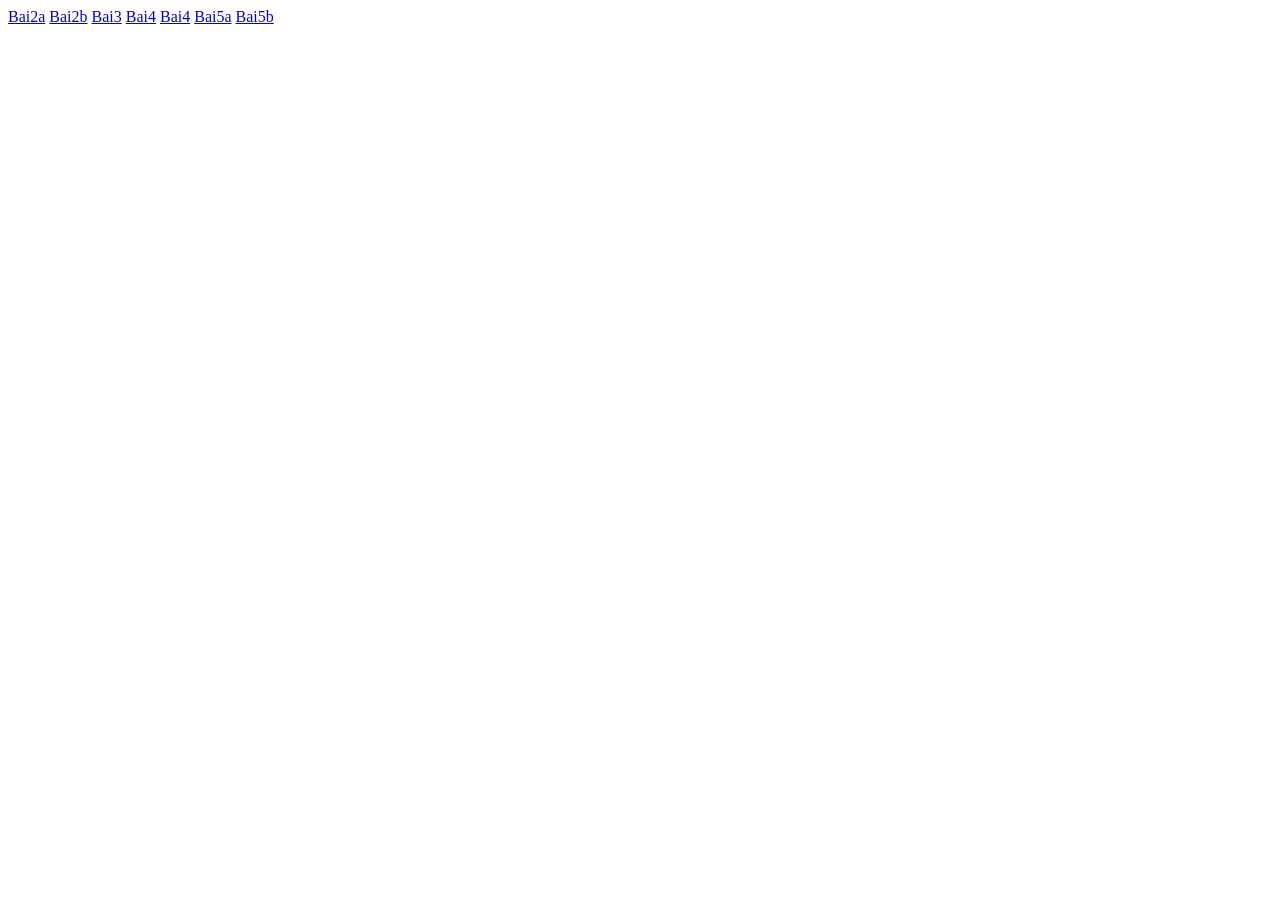
<file: Baitap.html>
<!DOCTYPE html>
<html lang="en">

<head>
    <meta charset="UTF-8">
    <meta name="viewport" content="width=device-width, initial-scale=1.0">
    <title>Document</title>
</head>

<body>
    <a href="24655561_NguyenHieuDuy_HT&CNW/Tuan 1/Bai2a/html/Bai2a.html">Bai2a</a>
    <a href="24655561_NguyenHieuDuy_HT&CNW/Tuan 1/Bai2b/html/Bai2b.html">Bai2b</a>
    <a href="24655561_NguyenHieuDuy_HT&CNW/Tuan 1/Bai3/html/home.html">Bai3</a>
    <a href="24655561_NguyenHieuDuy_HT&CNW/Tuan 1/Bai3/html/slide1.html"></a>
    <a href="24655561_NguyenHieuDuy_HT&CNW/Tuan 1/Bai3/html/slide2.html"></a>
    <a href="24655561_NguyenHieuDuy_HT&CNW/Tuan 1/Bai3/html/slide3.html"></a>
    <a href="24655561_NguyenHieuDuy_HT&CNW/Tuan 1/Bai3/html/slide4.html"></a>
    <a href="24655561_NguyenHieuDuy_HT&CNW/Tuan 1/Bai3/html/slide5.html"></a>
    <a href="24655561_NguyenHieuDuy_HT&CNW/Tuan 1/Bai3/html/slide6.html"></a>
    <a href="24655561_NguyenHieuDuy_HT&CNW/Tuan 1/Bai4/html/hometxt.html">Bai4</a>
    <a href="24655561_NguyenHieuDuy_HT&CNW/Tuan 1/Bai4/html/index.html">Bai4</a>
    <a href="24655561_NguyenHieuDuy_HT&CNW/Tuan 1/Bai5a/html/bai5a.html">Bai5a</a>
    <a href="24655561_NguyenHieuDuy_HT&CNW/Tuan 1/Bai5b/html/bai5b.html">Bai5b</a>
</body>

</html>
</file>
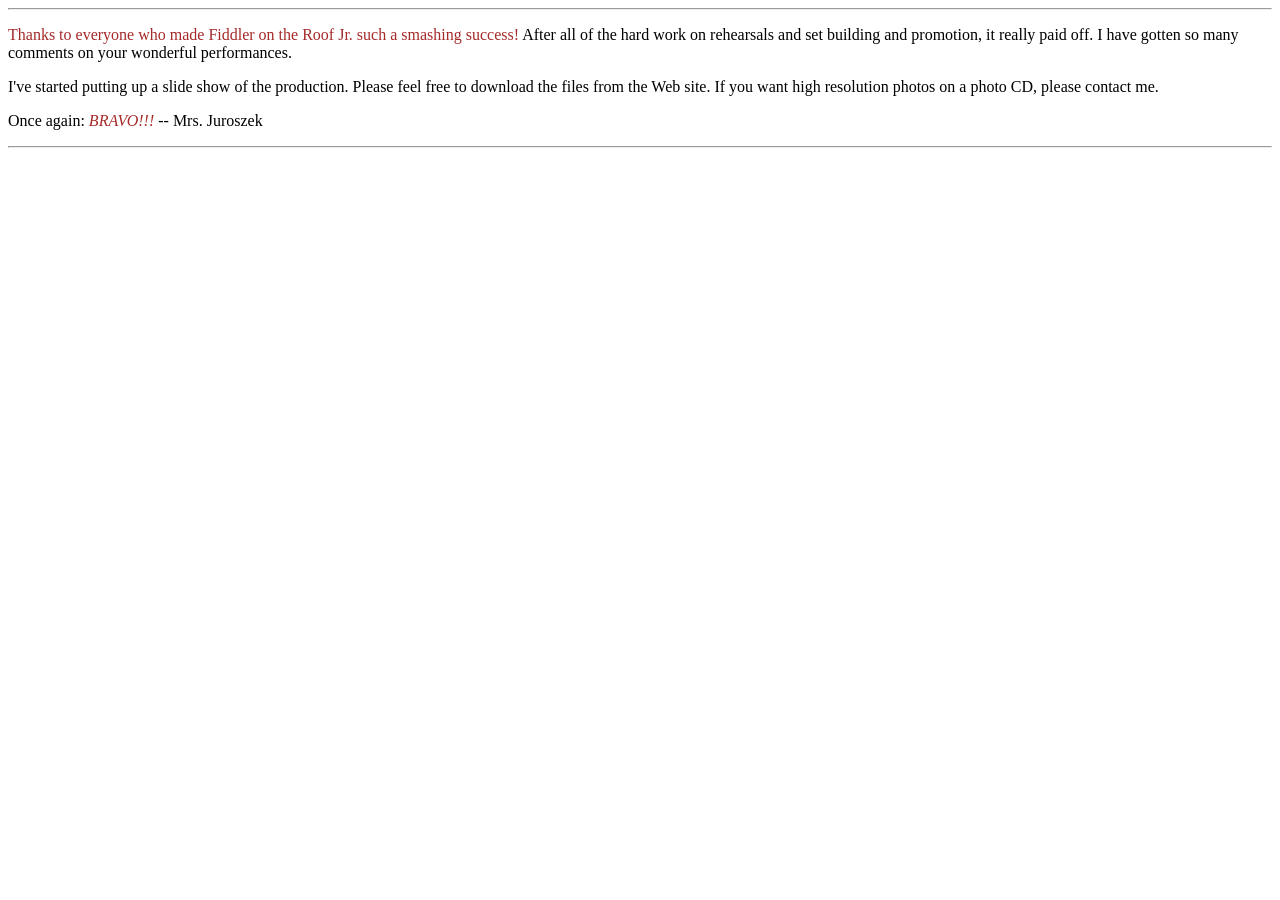
<file: 24655561_NguyenHieuDuy_HT&CNW/Tuan 1/Bai3/hometxt.html>
<html>

<head>

<!--
   New Perspectives on HTML and XHTML 5th Edition
   Tutorial 2
   Case 2

   Fiddler Home Page
   Author: 
   Date:   

   Filename:         home.htm
   Supporting files: fiddler.jpg
                     
-->

   <title>Fiddler on the Roof Junior</title>
</head>

<body>
 
   <hr />

   <p><span style="color: brown">Thanks to everyone who made Fiddler on the
      Roof Jr. such a smashing success!</span> After all of the hard work on
      rehearsals and set building and promotion, it really paid off. I have
      gotten so many comments on your wonderful performances.</p>
   <p>I've started putting up a slide show of the
      production. Please feel free to download the files from the Web site.
      If you want high resolution photos on a photo CD, please 
      contact me.</p>
   <p>Once again: <span style="color:brown"><i>BRAVO!!!</i></span> -- Mrs. Juroszek</p>
   <hr />

</body>

</html>
</file>
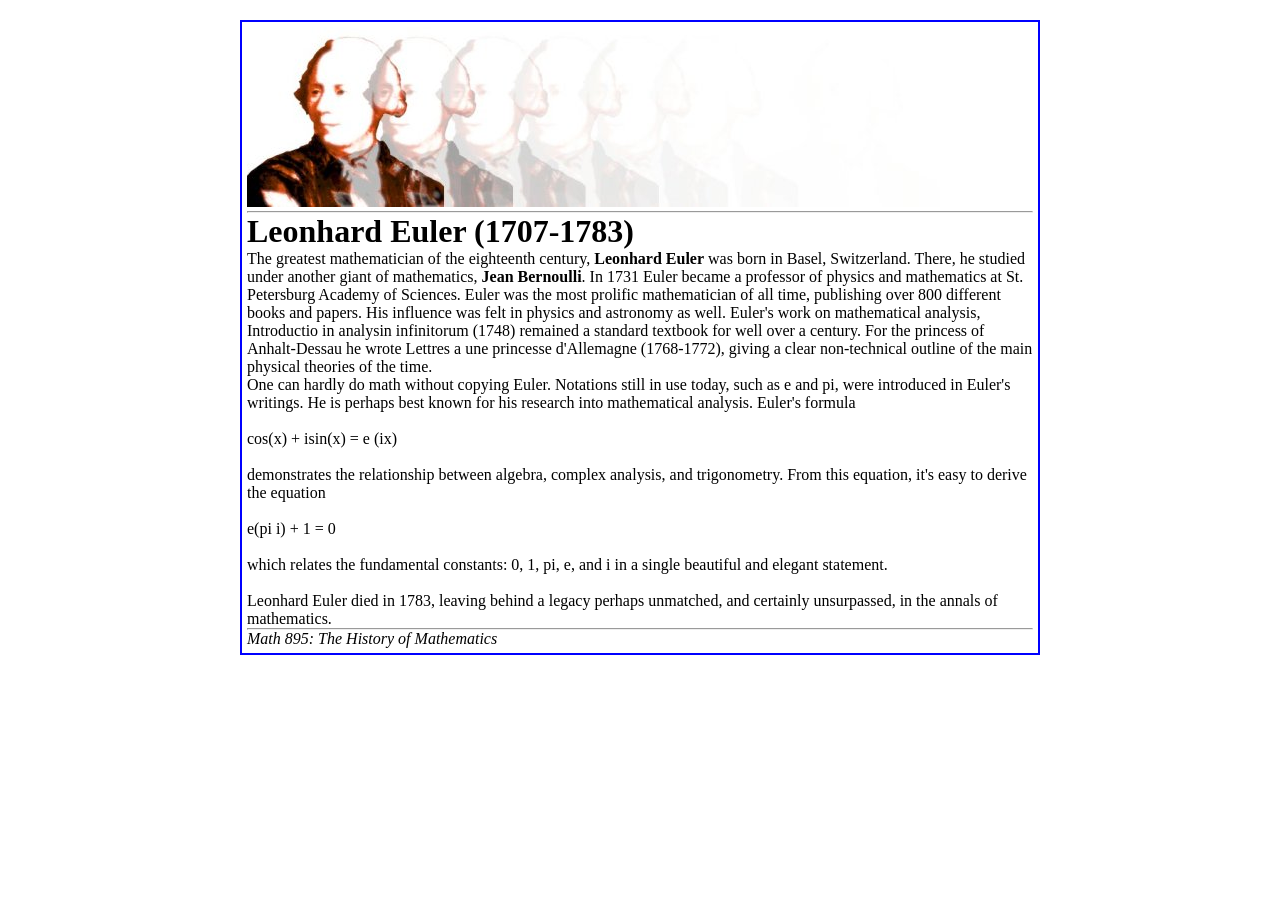
<file: 24655561_NguyenHieuDuy_HT&CNW/Tuan 1/Bai2a/html/Bai2a.html>
<!DOCTYPE html>
<html lang="en">
<head>
    <meta charset="UTF-8">
    <meta name="viewport" content="width=<device-width>, initial-scale=1.0">
    <title>Bai2</title>
        <style>
            *{
                box-sizing: border-box;
                margin: auto;
            }
            #khung{
                width: 800px;
                border: 2px solid blue;
                margin-top: 20px;
                padding: 5px;
            }
        </style>
</head>
<body>
    <div id="khung">
        <img src="../image/euler.jpg" alt="sai path">
    <hr>
    <h1>Leonhard Euler (1707-1783)</h1>

The greatest mathematician of the eighteenth century, <strong>Leonhard Euler</strong> was born in Basel, Switzerland. There, he studied under another giant of mathematics, <strong>Jean Bernoulli</strong>. In 1731 Euler became a professor of physics and mathematics at St. Petersburg Academy of Sciences. Euler was the most prolific mathematician of all time, publishing over 800 different books and papers. His influence was felt in physics and astronomy as well. Euler's work on mathematical analysis, Introductio in analysin infinitorum (1748) remained a standard textbook for well over a century. For the princess of Anhalt-Dessau he wrote Lettres a une princesse d'Allemagne (1768-1772), giving a clear non-technical outline of the main physical theories of the time.<br>

One can hardly do math without copying Euler. Notations still in use today, such as e and pi, were introduced in Euler's writings. He is perhaps best known for his research into mathematical analysis. Euler's formula<br>

<br>cos(x) + isin(x) = e (ix)<br>

<br>demonstrates the relationship between algebra, complex analysis, and trigonometry. From this equation, it's easy to derive the equation<br>

<br>e(pi i) + 1 = 0<br>

<br>which relates the fundamental constants: 0, 1, pi, e, and i in a single beautiful and elegant statement.<br>

<br>Leonhard Euler died in 1783, leaving behind a legacy perhaps unmatched, and certainly unsurpassed, in the annals of mathematics.<p>
    
</p>
<hr>
<cite>Math 895: The History of Mathematics</cite>
</div>
</body>
</html>
</file>
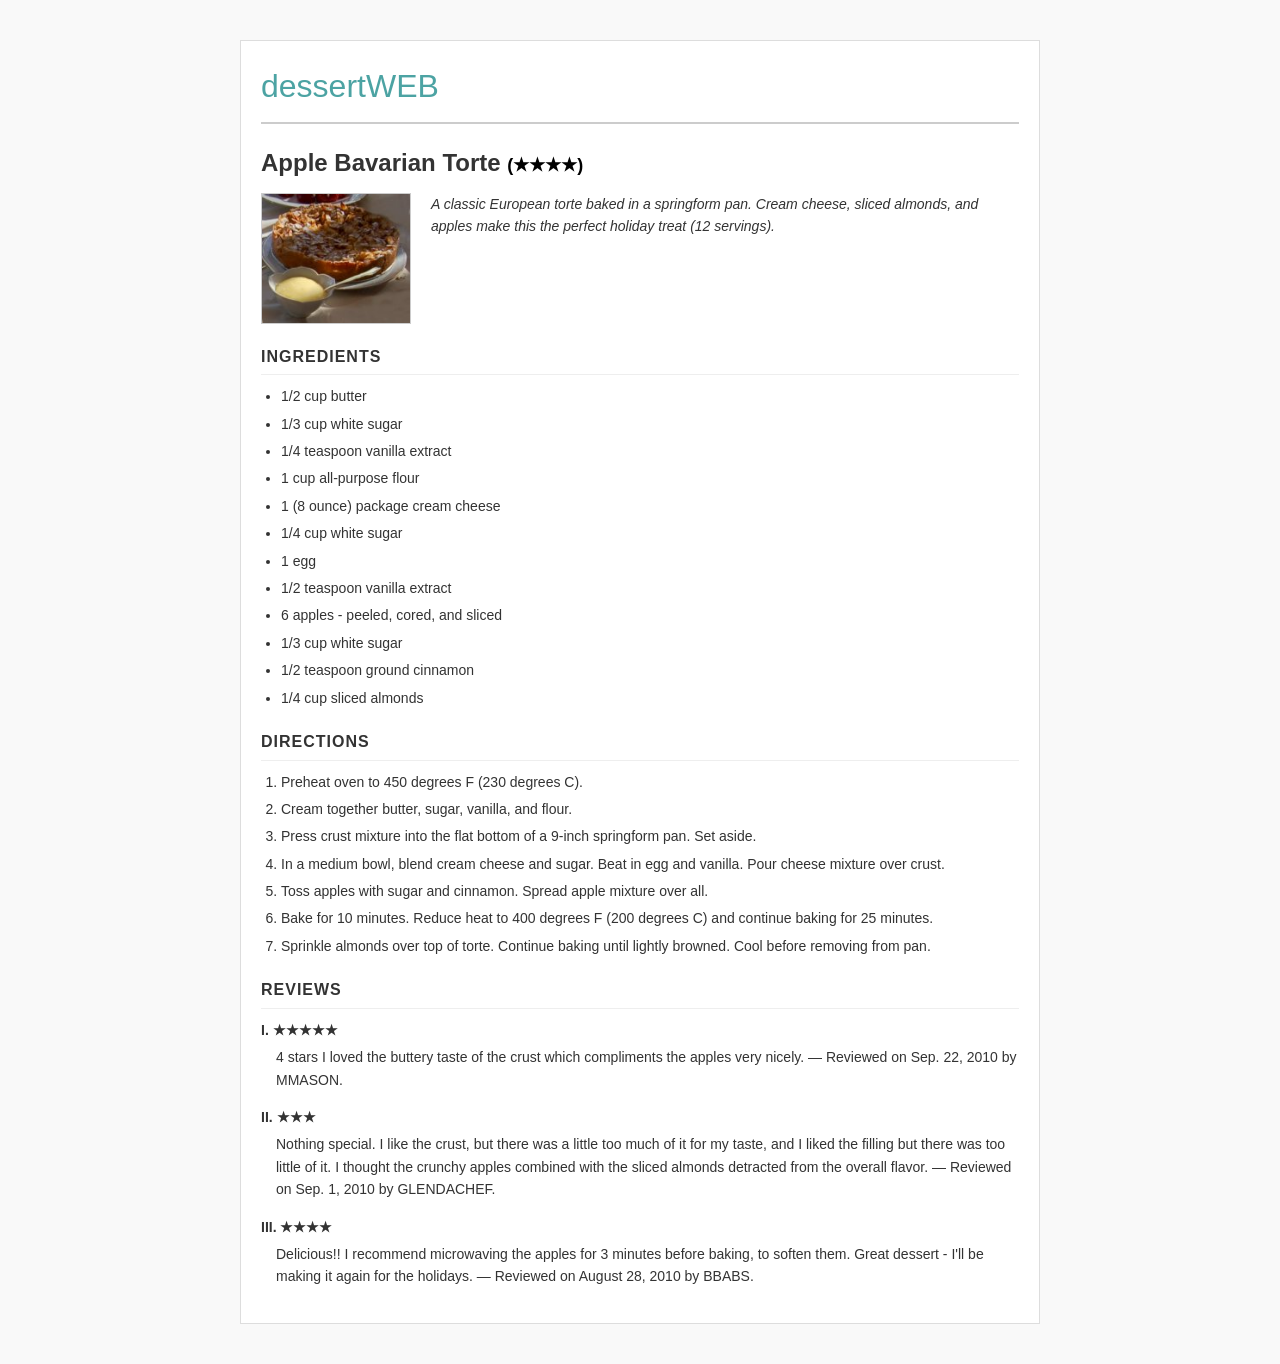
<file: 24655561_NguyenHieuDuy_HT&CNW/Tuan 1/Bai2b/html/Bai2b.html>
<!DOCTYPE html>
<html lang="en">
<head>
    <meta charset="UTF-8">
    <meta name="viewport" content="width=device-width, initial-scale=1.0">
    <title>Apple Bavarian Torte Recipe</title>
    <style>
        * {
            box-sizing: border-box;
            margin: 0;
            padding: 0;
        }
        body {
            font-family: Arial, sans-serif;
            line-height: 1.6;
            color: #333;
            background-color: #f9f9f9;
            padding: 20px;
        }
        #recipe-container {
            width: 800px;
            margin: 20px auto;
            background: #fff;
            padding: 20px;
            border: 1px solid #ddd;
        }
        header {
            border-bottom: 2px solid #ccc;
            padding-bottom: 10px;
            margin-bottom: 20px;
        }
        .logo {
            font-family: 'Comic Sans MS', cursive, sans-serif;
            font-size: 32px;
            color: #4ca3a3;
        }
        .logo span {
            text-transform: uppercase;
        }
        h1 {
            font-size: 24px;
            margin-bottom: 10px;
        }
        .rating {
            color: #000;
            font-size: 18px;
        }
        .intro-box {
            display: flex;
            gap: 20px;
            margin-bottom: 20px;
            align-items: flex-start;
        }
        .recipe-img {
            width: 150px;
            height: auto;
            border: 1px solid #ccc;
        }
        .description {
            font-style: italic;
            font-size: 14px;
        }
        h2 {
            font-size: 16px;
            text-transform: uppercase;
            letter-spacing: 1px;
            border-bottom: 1px solid #eee;
            padding-bottom: 5px;
            margin: 20px 0 10px 0;
        }
        ul, ol {
            padding-left: 20px;
            margin-bottom: 15px;
            font-size: 14px;
        }
        li {
            margin-bottom: 5px;
        }
        .review-item {
            margin-bottom: 15px;
            font-size: 14px;
        }
        .review-number {
            font-weight: bold;
        }
        .review-text {
            margin-top: 5px;
            padding-left: 15px;
        }
    </style>
</head>
<body>

    <div id="recipe-container">
        <header>
            <div class="logo">dessert<span>web</span></div>
        </header>

        <main>
            <h1>Apple Bavarian Torte <span class="rating">(★★★★)</span></h1>
            
            <div class="intro-box">
                <img src="../image/torte.jpg" alt="Apple Bavarian Torte" class="recipe-img">
                <p class="description">A classic European torte baked in a springform pan. Cream cheese, sliced almonds, and apples make this the perfect holiday treat (12 servings).</p>
            </div>

            <h2>Ingredients</h2>
            <ul>
                <li>1/2 cup butter</li>
                <li>1/3 cup white sugar</li>
                <li>1/4 teaspoon vanilla extract</li>
                <li>1 cup all-purpose flour</li>
                <li>1 (8 ounce) package cream cheese</li>
                <li>1/4 cup white sugar</li>
                <li>1 egg</li>
                <li>1/2 teaspoon vanilla extract</li>
                <li>6 apples - peeled, cored, and sliced</li>
                <li>1/3 cup white sugar</li>
                <li>1/2 teaspoon ground cinnamon</li>
                <li>1/4 cup sliced almonds</li>
            </ul>

            <h2>Directions</h2>
            <ol>
                <li>Preheat oven to 450 degrees F (230 degrees C).</li>
                <li>Cream together butter, sugar, vanilla, and flour.</li>
                <li>Press crust mixture into the flat bottom of a 9-inch springform pan. Set aside.</li>
                <li>In a medium bowl, blend cream cheese and sugar. Beat in egg and vanilla. Pour cheese mixture over crust.</li>
                <li>Toss apples with sugar and cinnamon. Spread apple mixture over all.</li>
                <li>Bake for 10 minutes. Reduce heat to 400 degrees F (200 degrees C) and continue baking for 25 minutes.</li>
                <li>Sprinkle almonds over top of torte. Continue baking until lightly browned. Cool before removing from pan.</li>
            </ol>

            <h2>Reviews</h2>
            <div class="review-item">
                <p class="review-number">I. ★★★★★</p>
                <p class="review-text">4 stars I loved the buttery taste of the crust which compliments the apples very nicely. — Reviewed on Sep. 22, 2010 by MMASON.</p>
            </div>
            <div class="review-item">
                <p class="review-number">II. ★★★</p>
                <p class="review-text">Nothing special. I like the crust, but there was a little too much of it for my taste, and I liked the filling but there was too little of it. I thought the crunchy apples combined with the sliced almonds detracted from the overall flavor. — Reviewed on Sep. 1, 2010 by GLENDACHEF.</p>
            </div>
            <div class="review-item">
                <p class="review-number">III. ★★★★</p>
                <p class="review-text">Delicious!! I recommend microwaving the apples for 3 minutes before baking, to soften them. Great dessert - I'll be making it again for the holidays. — Reviewed on August 28, 2010 by BBABS.</p>
            </div>
        </main>
    </div>

</body>
</html>
</file>
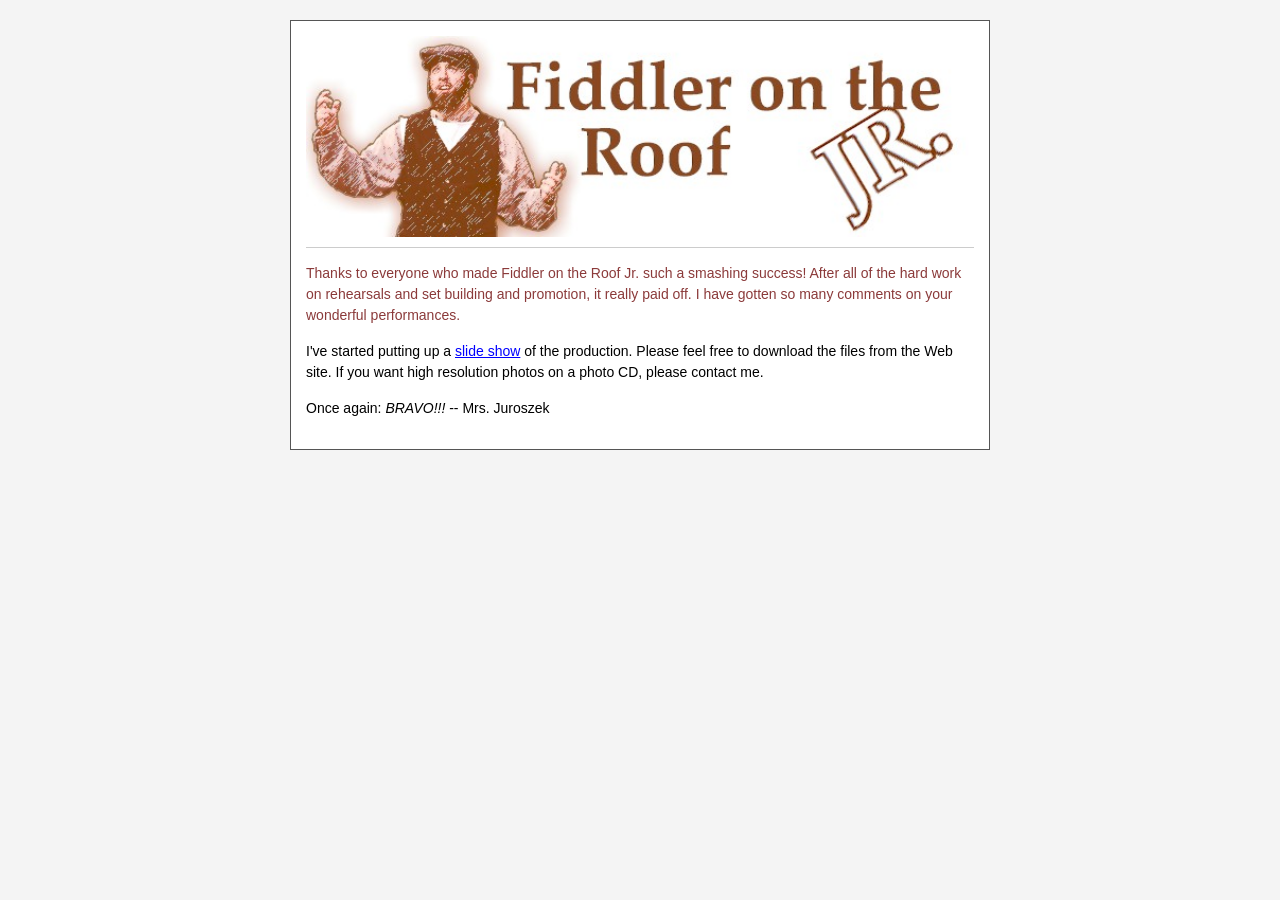
<file: 24655561_NguyenHieuDuy_HT&CNW/Tuan 1/Bai3/html/home.html>
<!DOCTYPE html>
<html lang="vi">
<head>
    <meta charset="UTF-8">
    <meta name="viewport" content="width=device-width, initial-scale=1.0">
    <title>Fiddler on the Roof JR - Home</title>
    <style>
        * { 
            box-sizing: border-box; 
            margin: 0; padding: 0; 
        }
        body 
        { font-family: Arial, sans-serif; 
            background-color: #f4f4f4; 
            padding: 20px; 
        }
        #main-container 
        { 
            width: 700px; 
            margin: 0 auto; 
            border: 1px solid #555; 
            background-color: #fff; 
            padding: 15px; 
        }
        .banner 
        { 
            width: 100%; 
            display: block; 
            margin-bottom: 10px; 
        }
        hr { 
            border: 0; 
            border-top: 1px solid #ccc; 
            margin-bottom: 15px; 
        }
        p { 
            font-size: 14px; 
            line-height: 1.5; 
            margin-bottom: 15px; 
            color: #000; }
        .highlight-text { 
            color: #8b3a3a; 
        }
        a { 
            color: #0000ff; 
            text-decoration: underline; 
        }
    </style>
</head>
<body>
    <div id="main-container">
        <img src="../image/fiddler.jpg" alt="Fiddler on the Roof JR Banner" class="banner">
        <hr>
        <p class="highlight-text">
            Thanks to everyone who made Fiddler on the Roof Jr. such a smashing success! After all of the hard work on rehearsals and set building and promotion, it really paid off. I have gotten so many comments on your wonderful performances.
        </p>
        <p>
            I've started putting up a <a href="Slide1.html">slide show</a> of the production. Please feel free to download the files from the Web site. If you want high resolution photos on a photo CD, please contact me.
        </p>
        <p>
            Once again: <em>BRAVO!!!</em> -- Mrs. Juroszek
        </p>
    </div>
</body>
</html>
</file>
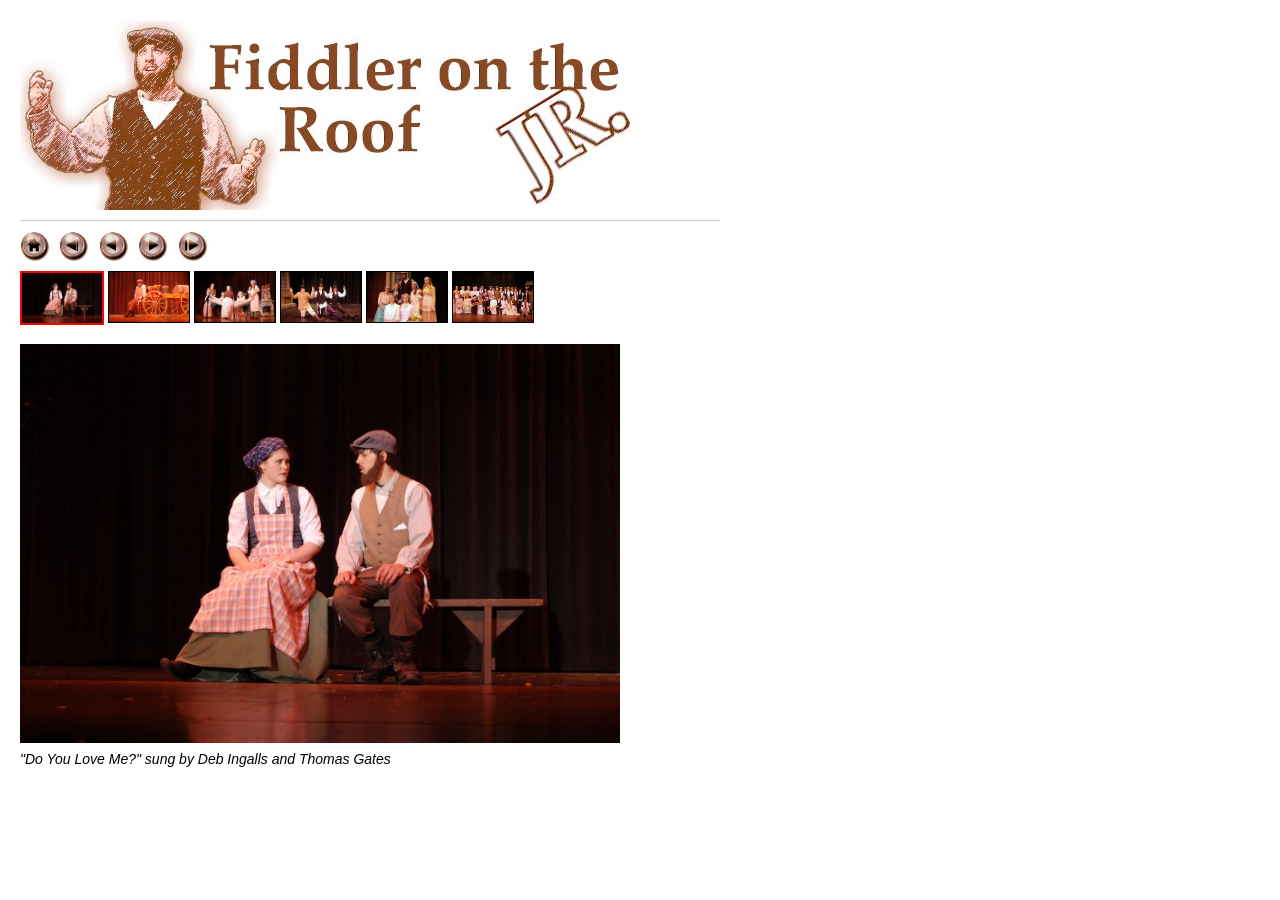
<file: 24655561_NguyenHieuDuy_HT&CNW/Tuan 1/Bai3/html/slide1.html>
<!DOCTYPE html>
<html lang="vi">
<head>
    <meta charset="UTF-8">
    <title>Slide 1</title>
    <style>
        body {
            font-family: Arial, sans-serif;
            margin: 20px;
        }
        #main-container {
            width: 700px;
        }
        .banner {
            display: block;
            margin-bottom: 10px;
        }
        hr {
            border: 0;
            border-top: 1px solid #ccc;
            margin: 10px 0;
        }
        .controls {
            margin-bottom: 10px;
        }
        .controls img {
            height: 30px;
            margin-right: 5px;
            vertical-align: middle;
        }
        .thumbnails {
            display: flex;
            gap: 4px;
            margin-bottom: 15px;
        }
        .thumbnails a {
            display: inline-block;
        }
        .thumbnails img {
            width: 80px;
            height: 50px;
            object-fit: cover;
            border: 1px solid #000;
        }
        .thumbnails img.active {
            border: 2px solid red; 
        }
        .main-slide {
            width: 100%;
            max-width: 600px;
            display: block;
        }

        .caption {
            font-style: italic;
            margin-top: 8px;
            font-size: 14px;
        }
    </style>
</head>
<body>
    <div id="main-container">
        <img src="../image/fiddler.jpg" alt="Banner" class="banner">
        <hr>
        <div class="controls">
            <a href="home.html"><img src="../image/home.jpg" alt="Home"></a>
            <a href="Slide1.html"><img src="../image/start.jpg" alt="Prev"></a>
            <img src="../image/back.jpg" alt="Play">
            <a href="Slide2.html"><img src="../image/forward.jpg" alt="Next"></a>
            <a href="Slide6.html"><img src="../image/end.jpg" alt="End"></a>
        </div>
        
        <div class="thumbnails">
            <a href="Slide1.html"><img src="../image/slide1.jpg" class="active"></a>
            <a href="Slide2.html"><img src="../image/slide2.jpg"></a>
            <a href="Slide3.html"><img src="../image/slide3.jpg"></a>
            <a href="Slide4.html"><img src="../image/slide4.jpg"></a>
            <a href="Slide5.html"><img src="../image/slide5.jpg"></a>
            <a href="Slide6.html"><img src="../image/slide6.jpg"></a>
        </div>

        <img src="../image/slide1.jpg" class="main-slide">
        <div class="caption">"Do You Love Me?" sung by Deb Ingalls and Thomas Gates</div>
    </div>
</body>
</html>
</file>
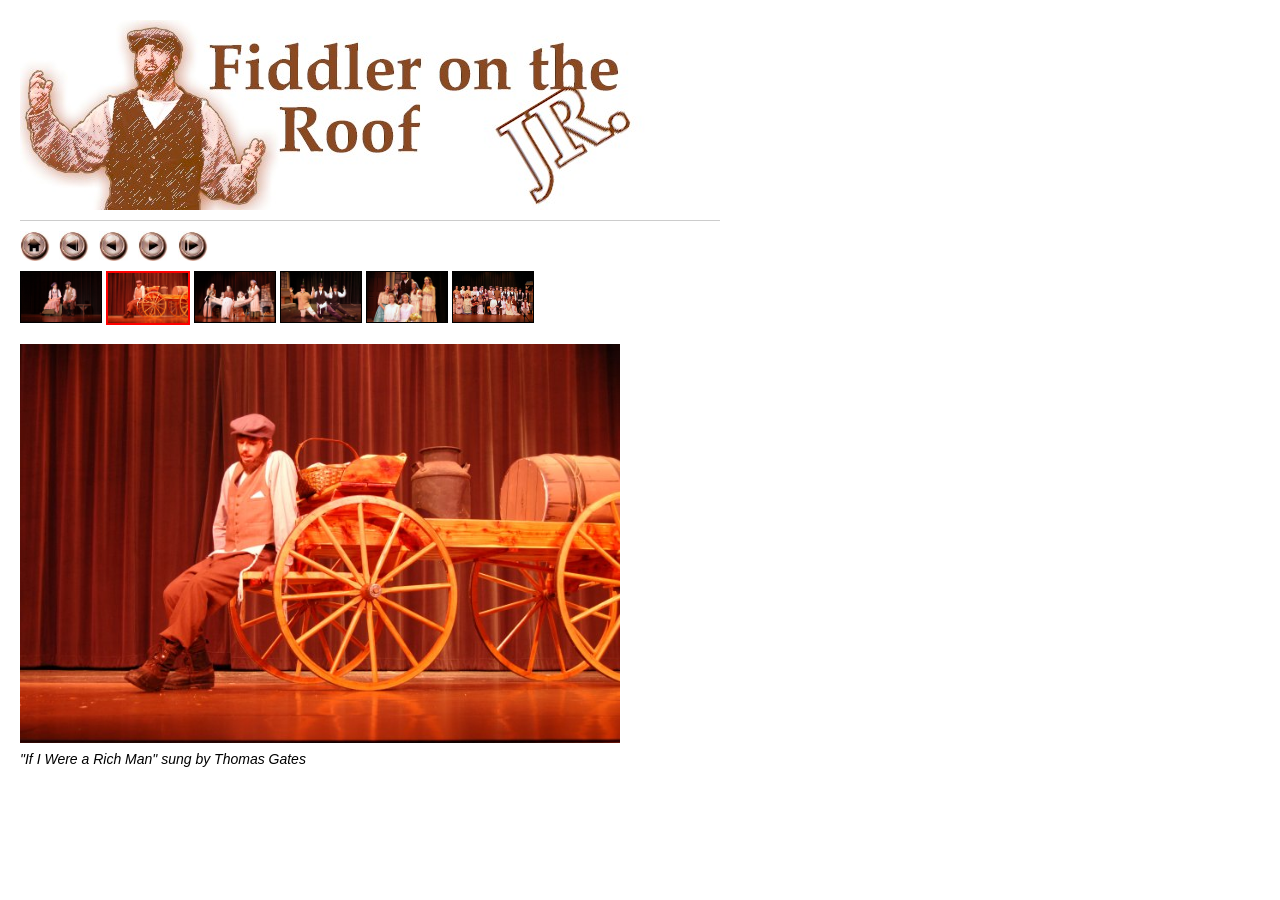
<file: 24655561_NguyenHieuDuy_HT&CNW/Tuan 1/Bai3/html/slide2.html>
<!DOCTYPE html>
<html lang="vi">
<head>
    <meta charset="UTF-8">
    <title>Slide 2</title>
    <style> 
        body {
            font-family: Arial, sans-serif;
            margin: 20px;
        }
        #main-container {
            width: 700px;
        }
        .banner {
            display: block;
            margin-bottom: 10px;
        }
        hr {
            border: 0;
            border-top: 1px solid #ccc;
            margin: 10px 0;
        }
        .controls {
            margin-bottom: 10px;
        }
        .controls img {
            height: 30px;
            margin-right: 5px;
            vertical-align: middle;
        }
        .thumbnails {
            display: flex;
            gap: 4px;
            margin-bottom: 15px;
        }
        .thumbnails a {
            display: inline-block;
        }
        .thumbnails img {
            width: 80px;
            height: 50px;
            object-fit: cover;
            border: 1px solid #000;
        }
        .thumbnails img.active {
            border: 2px solid red; 
        }
        .main-slide {
            width: 100%;
            max-width: 600px;
            display: block;
        }

        .caption {
            font-style: italic;
            margin-top: 8px;
            font-size: 14px;
        }
    </style>
</head>
<body>
    <div id="main-container">
        <img src="../image/fiddler.jpg" alt="Banner" class="banner"><hr>
        <div class="controls">
            <a href="home.html"><img src="../image/home.jpg" alt="Home"></a>
            <a href="Slide1.html"><img src="../image/start.jpg" alt="Prev"></a>
            <img src="../image/back.jpg" alt="Play">
            <a href="Slide3.html"><img src="../image/forward.jpg" alt="Next"></a>
            <a href="Slide6.html"><img src="../image/end.jpg" alt="End"></a>
        </div>
        <div class="thumbnails">
            <a href="Slide1.html"><img src="../image/slide1.jpg"></a>
            <a href="Slide2.html"><img src="../image/slide2.jpg" class="active"></a>
            <a href="Slide3.html"><img src="../image/slide3.jpg"></a>
            <a href="Slide4.html"><img src="../image/slide4.jpg"></a>
            <a href="Slide5.html"><img src="../image/slide5.jpg"></a>
            <a href="Slide6.html"><img src="../image/slide6.jpg"></a>
        </div>
        <img src="../image/slide2.jpg" class="main-slide">
        <div class="caption">"If I Were a Rich Man" sung by Thomas Gates</div>
    </div>
</body>
</html>
</file>
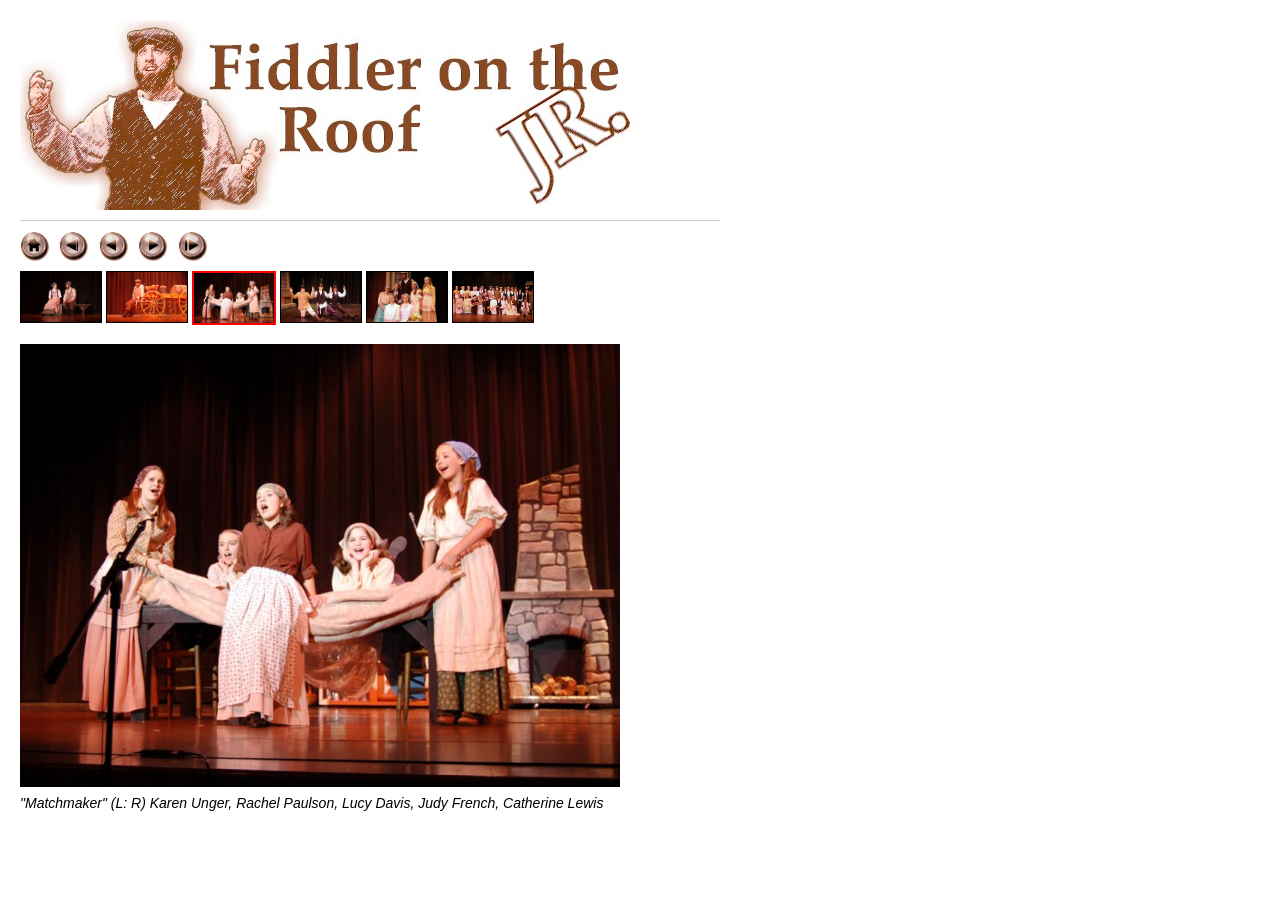
<file: 24655561_NguyenHieuDuy_HT&CNW/Tuan 1/Bai3/html/slide3.html>
<!DOCTYPE html>
<html lang="vi">
<head>
    <meta charset="UTF-8">
    <title>Slide 3</title>
    <style>
         body {
            font-family: Arial, sans-serif;
            margin: 20px;
        }
        #main-container {
            width: 700px;
        }
        .banner {
            display: block;
            margin-bottom: 10px;
        }
        hr {
            border: 0;
            border-top: 1px solid #ccc;
            margin: 10px 0;
        }
        .controls {
            margin-bottom: 10px;
        }
        .controls img {
            height: 30px;
            margin-right: 5px;
            vertical-align: middle;
        }
        .thumbnails {
            display: flex;
            gap: 4px;
            margin-bottom: 15px;
        }
        .thumbnails a {
            display: inline-block;
        }
        .thumbnails img {
            width: 80px;
            height: 50px;
            object-fit: cover;
            border: 1px solid #000;
        }
        .thumbnails img.active {
            border: 2px solid red; 
        }
        .main-slide {
            width: 100%;
            max-width: 600px;
            display: block;
        }

        .caption {
            font-style: italic;
            margin-top: 8px;
            font-size: 14px;
        }
    </style>
</head>
<body>
    <div id="main-container">
        <img src="../image/fiddler.jpg" alt="Banner" class="banner"><hr>
        <div class="controls">
            <a href="home.html"><img src="../image/home.jpg" alt="Home"></a>
            <a href="Slide2.html"><img src="../image/start.jpg" alt="Prev"></a>
            <img src="../image/back.jpg" alt="Play">
            <a href="Slide4.html"><img src="../image/forward.jpg" alt="Next"></a>
            <a href="Slide6.html"><img src="../image/end.jpg" alt="End"></a>
        </div>
        <div class="thumbnails">
            <a href="Slide1.html"><img src="../image/slide1.jpg"></a>
            <a href="Slide2.html"><img src="../image/slide2.jpg"></a>
            <a href="Slide3.html"><img src="../image/slide3.jpg" class="active"></a>
            <a href="Slide4.html"><img src="../image/slide4.jpg"></a>
            <a href="Slide5.html"><img src="../image/slide5.jpg"></a>
            <a href="Slide6.html"><img src="../image/slide6.jpg"></a>
        </div>
        <img src="../image/slide3.jpg" class="main-slide">
        <div class="caption">"Matchmaker" (L: R) Karen Unger, Rachel Paulson, Lucy Davis, Judy French, Catherine Lewis</div>
    </div>
</body>
</html>
</file>
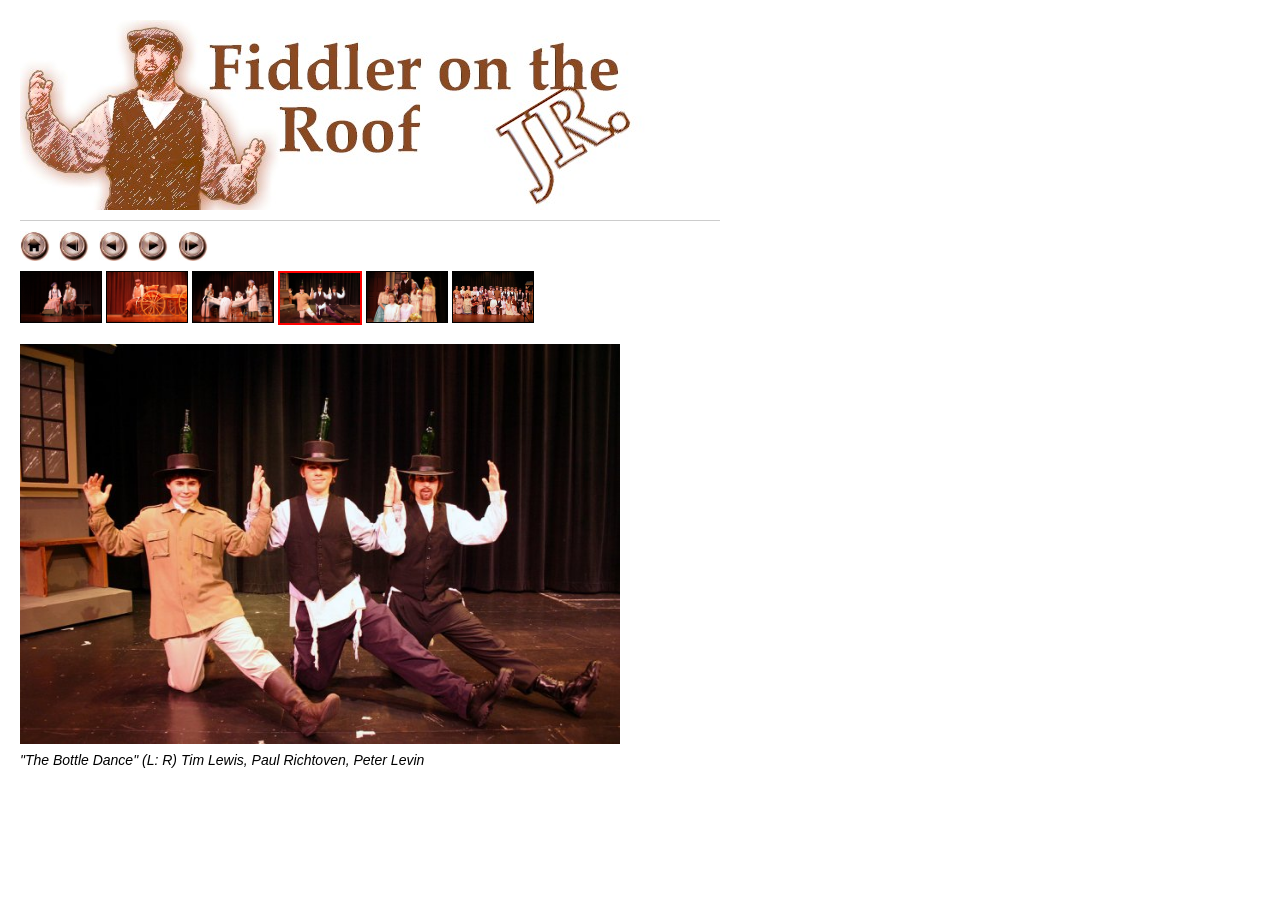
<file: 24655561_NguyenHieuDuy_HT&CNW/Tuan 1/Bai3/html/slide4.html>
<!DOCTYPE html>
<html lang="vi">
<head>
    <meta charset="UTF-8">
    <title>Slide 4</title>
    <style>
         body {
            font-family: Arial, sans-serif;
            margin: 20px;
        }
        #main-container {
            width: 700px;
        }
        .banner {
            display: block;
            margin-bottom: 10px;
        }
        hr {
            border: 0;
            border-top: 1px solid #ccc;
            margin: 10px 0;
        }
        .controls {
            margin-bottom: 10px;
        }
        .controls img {
            height: 30px;
            margin-right: 5px;
            vertical-align: middle;
        }
        .thumbnails {
            display: flex;
            gap: 4px;
            margin-bottom: 15px;
        }
        .thumbnails a {
            display: inline-block;
        }
        .thumbnails img {
            width: 80px;
            height: 50px;
            object-fit: cover;
            border: 1px solid #000;
        }
        .thumbnails img.active {
            border: 2px solid red; 
        }
        .main-slide {
            width: 100%;
            max-width: 600px;
            display: block;
        }

        .caption {
            font-style: italic;
            margin-top: 8px;
            font-size: 14px;
        }
    </style>
</head>
<body>
    <div id="main-container">
        <img src="../image/fiddler.jpg" alt="Banner" class="banner"><hr>
        <div class="controls">
            <a href="home.html"><img src="../image/home.jpg" alt="Home"></a>
            <a href="Slide3.html"><img src="../image/start.jpg" alt="Prev"></a>
            <img src="../image/back.jpg" alt="Play">
            <a href="Slide5.html"><img src="../image/forward.jpg" alt="Next"></a>
            <a href="Slide6.html"><img src="../image/end.jpg" alt="End"></a>
        </div>
        <div class="thumbnails">
            <a href="Slide1.html"><img src="../image/slide1.jpg"></a>
            <a href="Slide2.html"><img src="../image/slide2.jpg"></a>
            <a href="Slide3.html"><img src="../image/slide3.jpg"></a>
            <a href="Slide4.html"><img src="../image/slide4.jpg" class="active"></a>
            <a href="Slide5.html"><img src="../image/slide5.jpg"></a>
            <a href="Slide6.html"><img src="../image/slide6.jpg"></a>
        </div>
        <img src="../image/slide4.jpg" class="main-slide">
        <div class="caption">"The Bottle Dance" (L: R) Tim Lewis, Paul Richtoven, Peter Levin</div>
    </div>
</body>
</html>
</file>
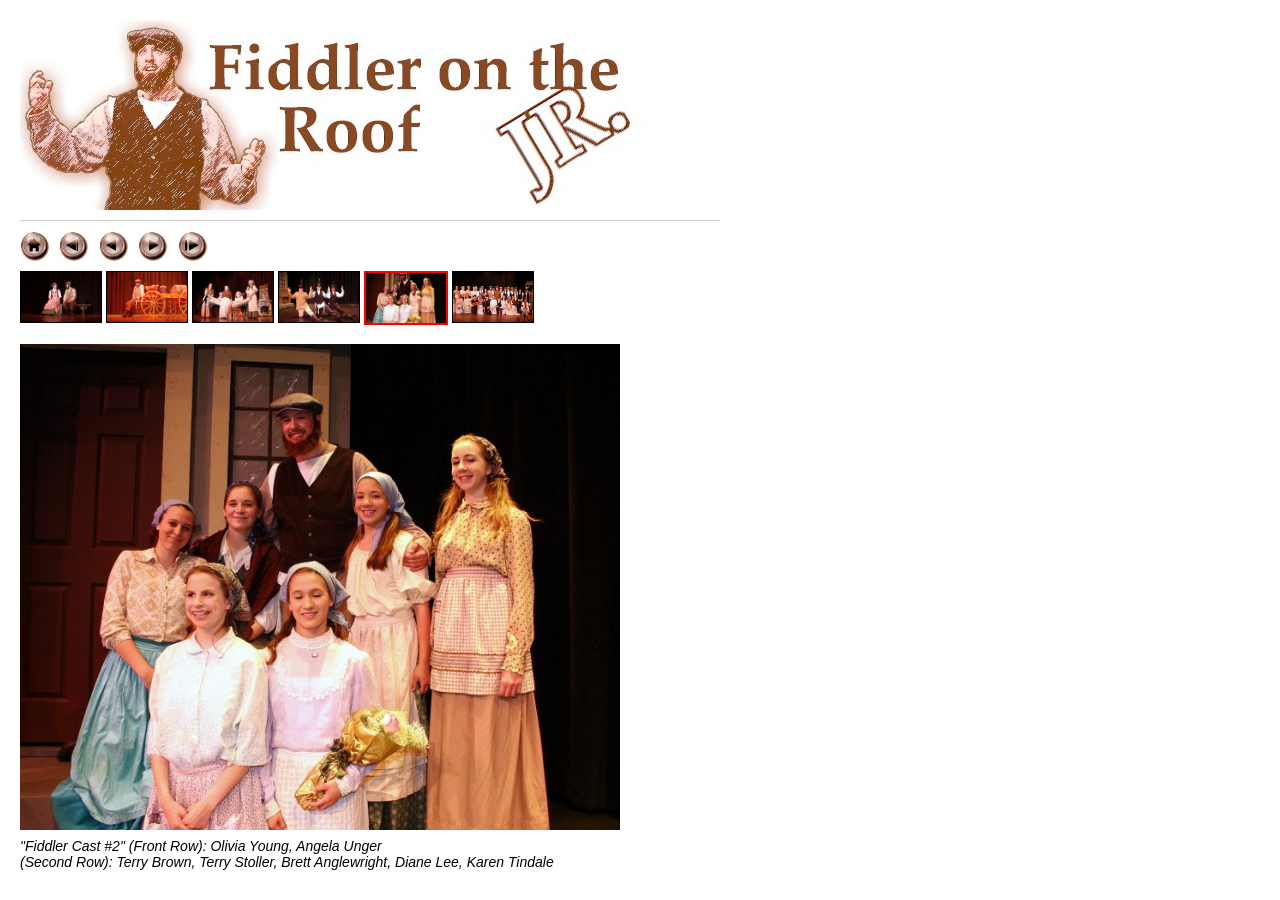
<file: 24655561_NguyenHieuDuy_HT&CNW/Tuan 1/Bai3/html/slide5.html>
<!DOCTYPE html>
<html lang="vi">
<head>
    <meta charset="UTF-8">
    <title>Slide 5</title>
    <style>
         body {
            font-family: Arial, sans-serif;
            margin: 20px;
        }
        #main-container {
            width: 700px;
        }
        .banner {
            display: block;
            margin-bottom: 10px;
        }
        hr {
            border: 0;
            border-top: 1px solid #ccc;
            margin: 10px 0;
        }
        .controls {
            margin-bottom: 10px;
        }
        .controls img {
            height: 30px;
            margin-right: 5px;
            vertical-align: middle;
        }
        .thumbnails {
            display: flex;
            gap: 4px;
            margin-bottom: 15px;
        }
        .thumbnails a {
            display: inline-block;
        }
        .thumbnails img {
            width: 80px;
            height: 50px;
            object-fit: cover;
            border: 1px solid #000;
        }
        .thumbnails img.active {
            border: 2px solid red; 
        }
        .main-slide {
            width: 100%;
            max-width: 600px;
            display: block;
        }

        .caption {
            font-style: italic;
            margin-top: 8px;
            font-size: 14px;
        }
    </style>
</head>
<body>
    <div id="main-container">
        <img src="../image/fiddler.jpg" alt="Banner" class="banner"><hr>
        <div class="controls">
            <a href="home.html"><img src="../image/home.jpg" alt="Home"></a>
            <a href="Slide4.html"><img src="../image/start.jpg" alt="Prev"></a>
            <img src="../image/back.jpg" alt="Play">
            <a href="Slide6.html"><img src="../image/forward.jpg" alt="Next"></a>
            <a href="Slide6.html"><img src="../image/end.jpg" alt="End"></a>
        </div>
        <div class="thumbnails">
            <a href="Slide1.html"><img src="../image/slide1.jpg"></a>
            <a href="Slide2.html"><img src="../image/slide2.jpg"></a>
            <a href="Slide3.html"><img src="../image/slide3.jpg"></a>
            <a href="Slide4.html"><img src="../image/slide4.jpg"></a>
            <a href="Slide5.html"><img src="../image/slide5.jpg" class="active"></a>
            <a href="Slide6.html"><img src="../image/slide6.jpg"></a>
        </div>
        <img src="../image/slide5.jpg" class="main-slide">
        <div class="caption">"Fiddler Cast #2" (Front Row): Olivia Young, Angela Unger <br> (Second Row): Terry Brown, Terry Stoller, Brett Anglewright, Diane Lee, Karen Tindale</div>
    </div>
</body>
</html>
</file>
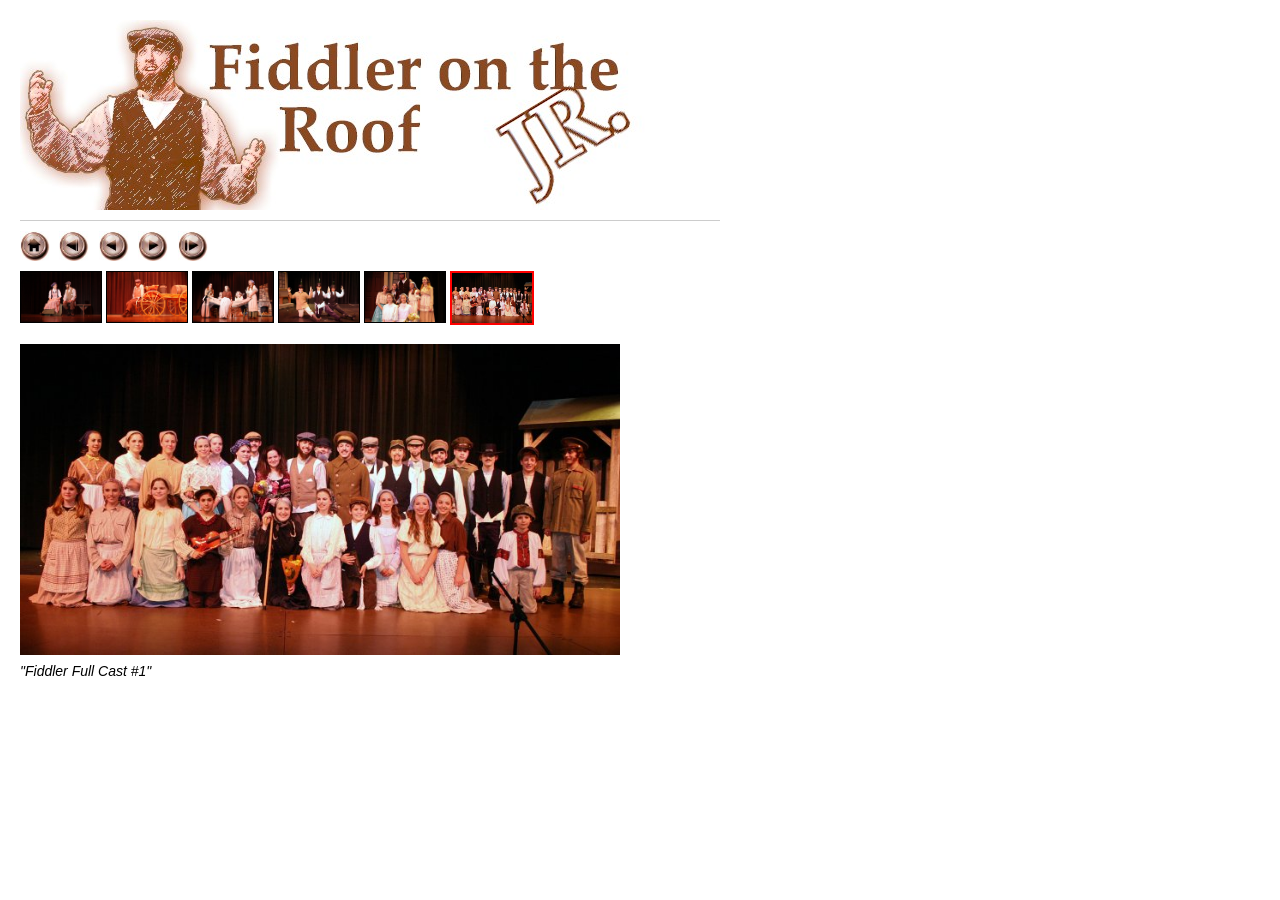
<file: 24655561_NguyenHieuDuy_HT&CNW/Tuan 1/Bai3/html/slide6.html>
<!DOCTYPE html>
<html lang="vi">
<head>
    <meta charset="UTF-8">
    <title>Slide 6</title>
    <style>
         body {
            font-family: Arial, sans-serif;
            margin: 20px;
        }
        #main-container {
            width: 700px;
        }
        .banner {
            display: block;
            margin-bottom: 10px;
        }
        hr {
            border: 0;
            border-top: 1px solid #ccc;
            margin: 10px 0;
        }
        .controls {
            margin-bottom: 10px;
        }
        .controls img {
            height: 30px;
            margin-right: 5px;
            vertical-align: middle;
        }
        .thumbnails {
            display: flex;
            gap: 4px;
            margin-bottom: 15px;
        }
        .thumbnails a {
            display: inline-block;
        }
        .thumbnails img {
            width: 80px;
            height: 50px;
            object-fit: cover;
            border: 1px solid #000;
        }
        .thumbnails img.active {
            border: 2px solid red; 
        }
        .main-slide {
            width: 100%;
            max-width: 600px;
            display: block;
        }

        .caption {
            font-style: italic;
            margin-top: 8px;
            font-size: 14px;
        }
    </style>
</head>
<body>
    <div id="main-container">
        <img src="../image/fiddler.jpg" alt="Banner" class="banner"><hr>
        <div class="controls">
            <a href="home.html"><img src="../image/home.jpg" alt="Home"></a>
            <a href="Slide5.html"><img src="../image/start.jpg" alt="Prev"></a>
            <img src="../image/back.jpg" alt="Play">
            <a href="Slide6.html"><img src="../image/forward.jpg" alt="Next"></a>
            <a href="Slide6.html"><img src="../image/end.jpg" alt="End"></a>
        </div>
        <div class="thumbnails">
            <a href="Slide1.html"><img src="../image/slide1.jpg"></a>
            <a href="Slide2.html"><img src="../image/slide2.jpg"></a>
            <a href="Slide3.html"><img src="../image/slide3.jpg"></a>
            <a href="Slide4.html"><img src="../image/slide4.jpg"></a>
            <a href="Slide5.html"><img src="../image/slide5.jpg"></a>
            <a href="Slide6.html"><img src="../image/slide6.jpg" class="active"></a>
        </div>
        <img src="../image/slide6.jpg" class="main-slide">
        <div class="caption">"Fiddler Full Cast #1"</div>
    </div>
</body>
</html>
</file>
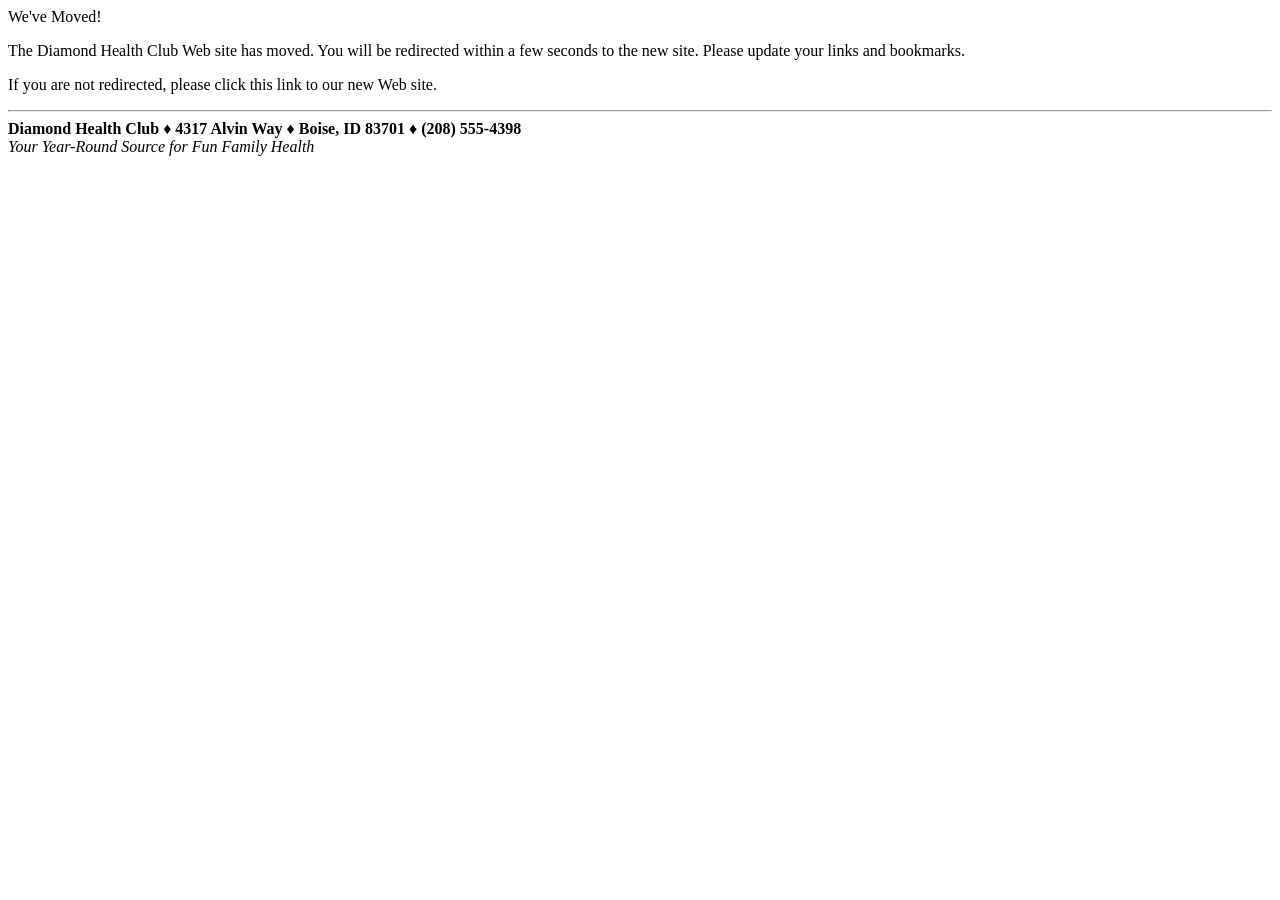
<file: 24655561_NguyenHieuDuy_HT&CNW/Tuan 1/Bai4/html/hometxt.html>
<html>
<head>
<!--
   New Perspectives on HTML and XHTML 5th Edition
   Tutorial 2
   Case Problem 3

   Diamond Health Club Home Page
   Author:
   Date:

   Filename:         home.htm
   Supporting files: diamond.jpg
-->

<title>Diamond Health Club of Seattle</title>

</head>

<body>
    <div>   </div>
   We've Moved!
   <p>The Diamond Health Club Web site has moved. You will be redirected 
      within a few seconds to the new site. Please update your links and 
      bookmarks.</p>
   <p>If you are not redirected, please click
      this link to our new Web site.</p>

   <hr />
   <div>
      <b>Diamond Health Club &#9830;
       4317 Alvin Way &#9830;
       Boise, ID 83701 &#9830;
       (208) 555-4398</b>
      <br />
      <i>
         Your Year-Round Source for Fun Family Health
      </i>
   </div>
</body>

</html>
</file>
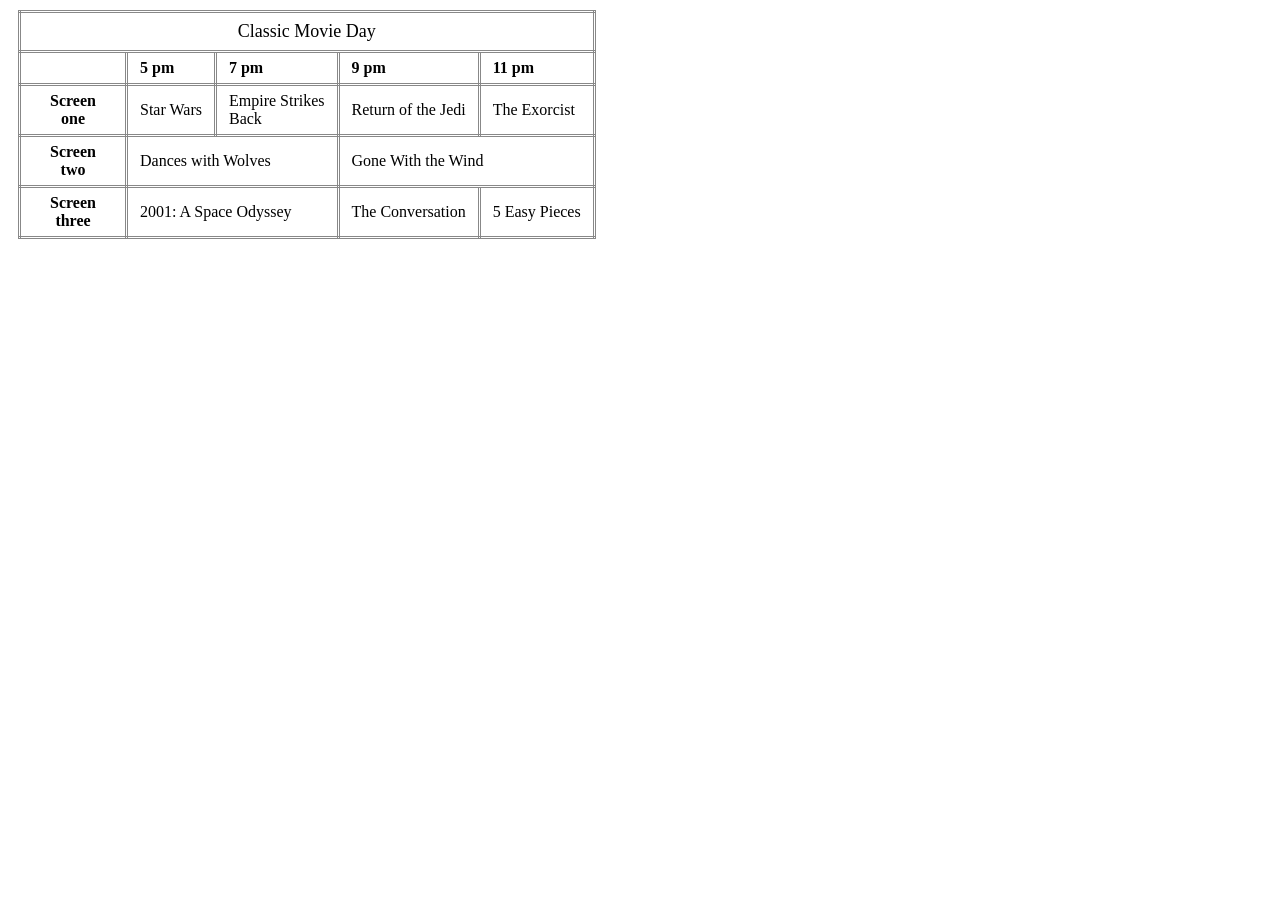
<file: 24655561_NguyenHieuDuy_HT&CNW/Tuan 1/Bai5a/html/bai5a.html>
<!DOCTYPE html>
<html lang="en">
<head>
    <meta charset="UTF-8">
    <title>Classic Movie Day Table</title>
    <style>
        table {
            border-collapse: collapse;
            font-family: "Times New Roman", Times, serif;
            background-color: #fff;
            margin: 10px;
        }
        th, td {
            border: 3px double #888;
            padding: 6px 12px;
            text-align: left;
            vertical-align: middle;
        }
        .title-header {
            text-align: center;
            font-size: 18px;
            font-weight: normal;
            padding: 8px;
        }
        .time-header {
            text-align: center;
            font-weight: bold;
            font-size: 16px;
        }
        .screen-col {
            font-weight: bold;
            text-align: center;
            width: 80px;
        }
    </style>
</head>
<body>
    <table>
        <tr>
            <th colspan="5" class="title-header">Classic Movie Day</th>
        </tr>
        <tr class="time-header">
            <td></td>
            <td>5 pm</td>
            <td>7 pm</td>
            <td>9 pm</td>
            <td>11 pm</td>
        </tr>
        <tr>
            <td class="screen-col">Screen<br>one</td>
            <td>Star Wars</td>
            <td>Empire Strikes<br>Back</td>
            <td>Return of the Jedi</td>
            <td>The Exorcist</td>
        </tr>
        <tr>
            <td class="screen-col">Screen<br>two</td>
            <td colspan="2">Dances with Wolves</td>
            <td colspan="2">Gone With the Wind</td>
        </tr>
        <tr>
            <td class="screen-col">Screen<br>three</td>
            <td colspan="2">2001: A Space Odyssey</td>
            <td>The Conversation</td>
            <td>5 Easy Pieces</td>
        </tr>
    </table>

</body>
</html>
</file>
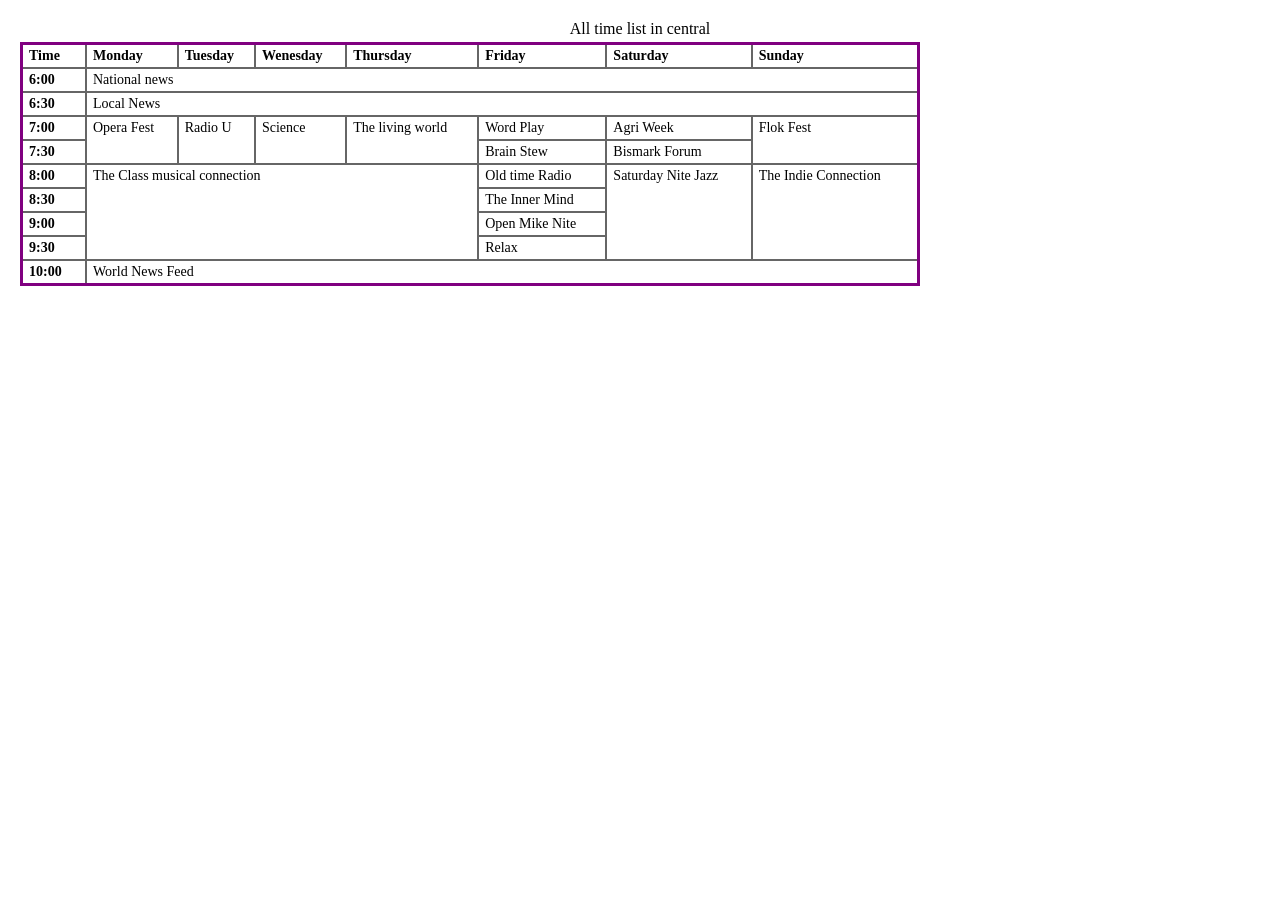
<file: 24655561_NguyenHieuDuy_HT&CNW/Tuan 1/Bai5b/html/bai5b.html>
<!DOCTYPE html>
<html lang="en">
<head>
    <meta charset="UTF-8">
    <title>All time list in central</title>
    <style>
        body {
            font-family: "Times New Roman", Times, serif;
            margin: 20px;
        }
        .caption-title {
            text-align: center;
            font-size: 16px;
            margin-bottom: 4px;
        }
        table {
            border-collapse: collapse;
            border: 3px solid #800080;
            background-color: #fff;
            width: 100%;
            max-width: 900px;
        }
        th, td {
            border: 2px double #666;
            padding: 3px 6px;
            font-size: 14px;
            text-align: left;
            vertical-align: top;
        }
        .time-col {
            font-weight: bold;
            width: 50px;
            white-space: nowrap;
        }
        .header-row th {
            font-weight: bold;
            text-align: left;
        }
    </style>
</head>
<body>
    <div class="caption-title">All time list in central</div>
    <table>
        <tr class="header-row">
            <th class="time-col">Time</th>
            <th>Monday</th>
            <th>Tuesday</th>
            <th>Wenesday</th>
            <th>Thursday</th>
            <th>Friday</th>
            <th>Saturday</th>
            <th>Sunday</th>
        </tr>
        <tr>
            <td class="time-col">6:00</td>
            <td colspan="7">National news</td>
        </tr>
        <tr>
            <td class="time-col">6:30</td>
            <td colspan="7">Local News</td>
        </tr>
        <tr>
            <td class="time-col">7:00</td>
            <td rowspan="2">Opera Fest</td>
            <td rowspan="2">Radio U</td>
            <td rowspan="2">Science</td>
            <td rowspan="2">The living world</td>
            <td>Word Play</td>
            <td>Agri Week</td>
            <td rowspan="2">Flok Fest</td>
        </tr>
        <tr>
            <td class="time-col">7:30</td>
            <td>Brain Stew</td>
            <td>Bismark Forum</td>
        </tr>
        <tr>
            <td class="time-col">8:00</td>
            <td rowspan="4" colspan="4">The Class musical connection</td>
            <td>Old time Radio</td>
            <td rowspan="4">Saturday Nite Jazz</td>
            <td rowspan="4">The Indie Connection</td>
        </tr>
        <tr>
            <td class="time-col">8:30</td>
            <td>The Inner Mind</td>
        </tr>
        <tr>
            <td class="time-col">9:00</td>
            <td>Open Mike Nite</td>
        </tr>
        <tr>
            <td class="time-col">9:30</td>
            <td>Relax</td>
        </tr>
        <tr>
            <td class="time-col">10:00</td>
            <td colspan="7">World News Feed</td>
        </tr>
    </table>

</body>
</html>
</file>
